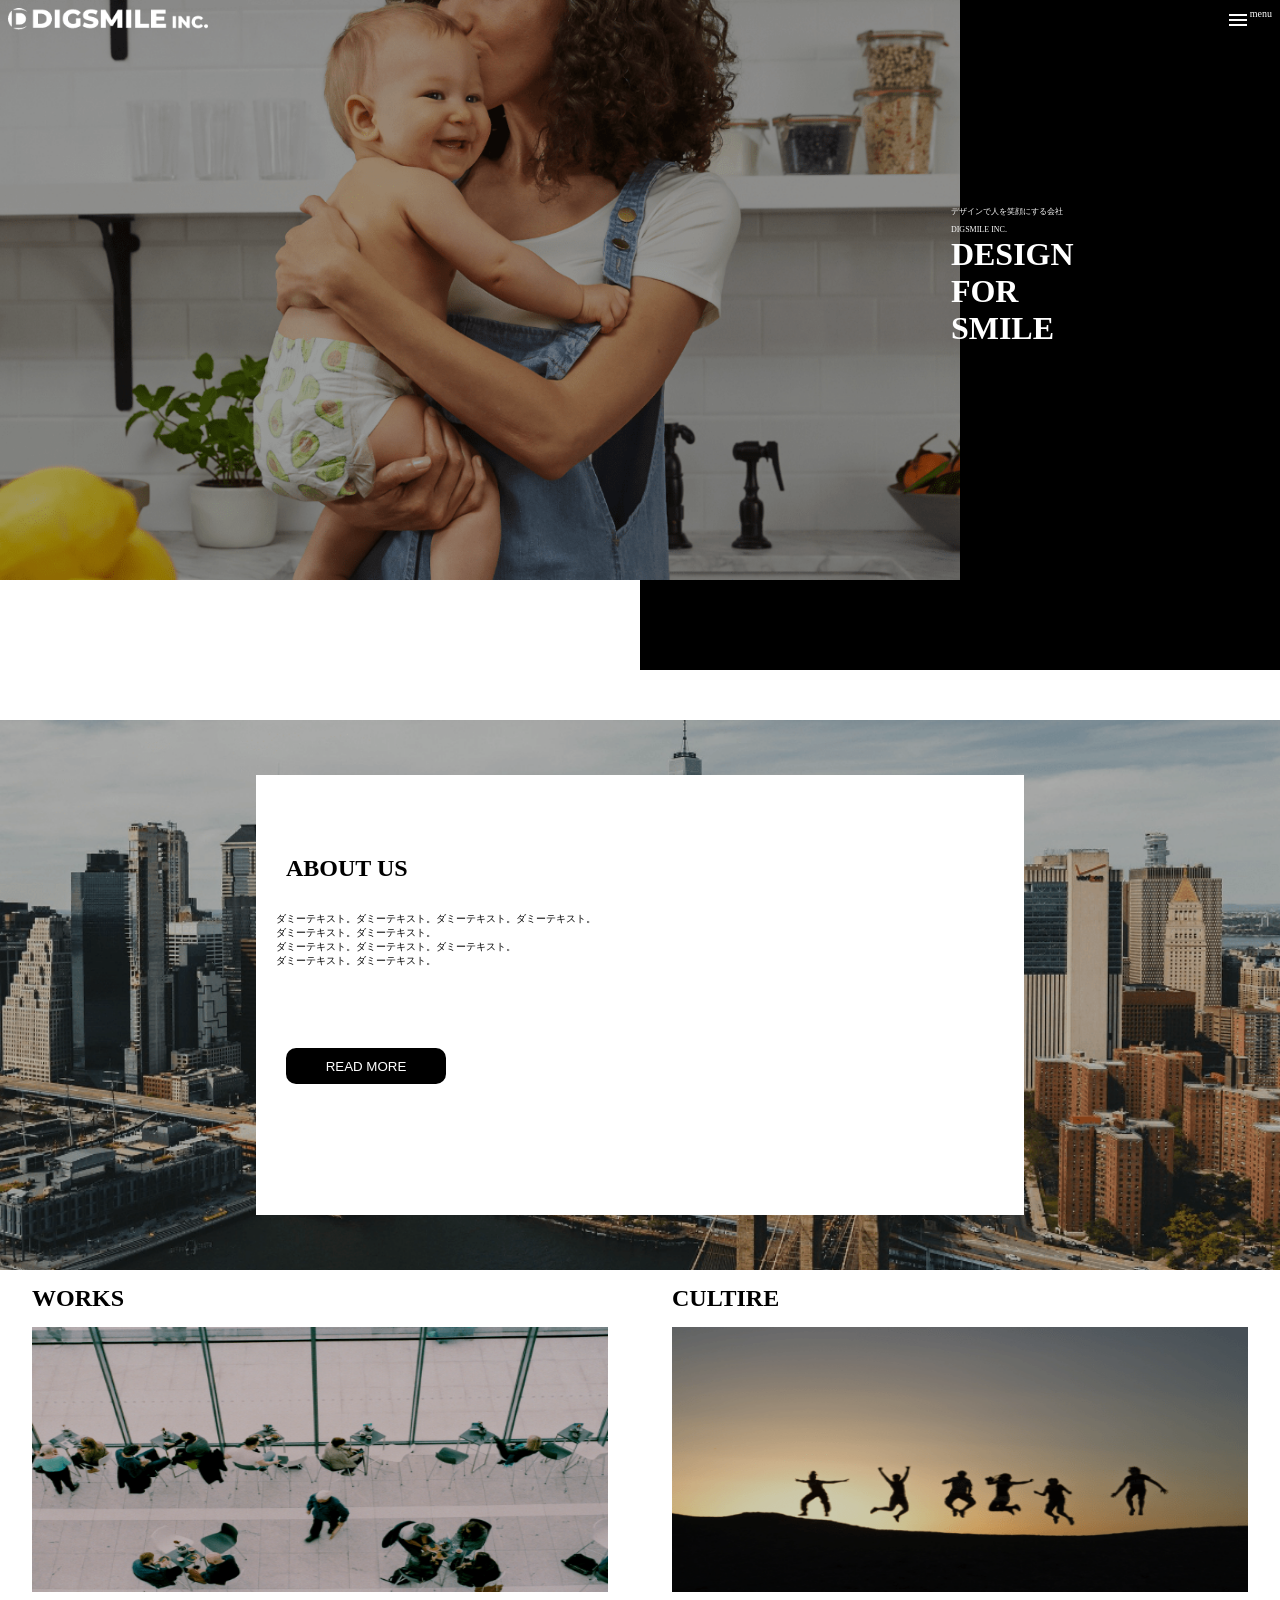
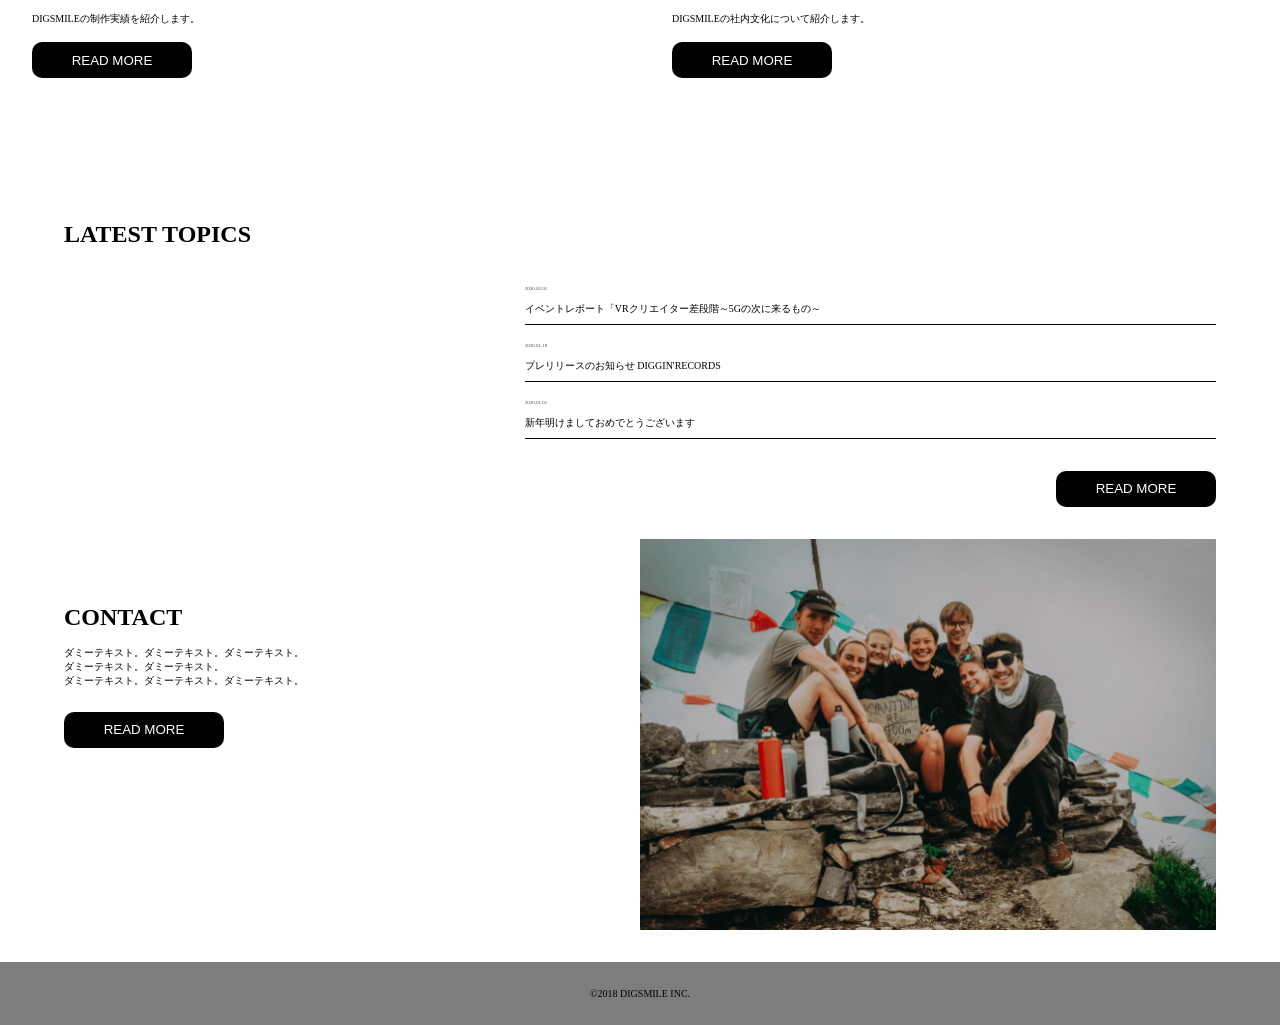
<file: index.html>
<!DOCTYPE html>
<html lang="ja">
  <head>
    <meta charset="utf-8">
    <meta name="viewport" content="width=device-width, initial-scale=1">
    <link href="https://fonts.googleapis.com/icon?family=Material+Icons"
      rel="stylesheet">
    <title>DIGSMILE</title>
    <link rel="stylesheet" href="css/style.css">
  </head>
  <body>
    <div class="header-cover">
      <header>
        <h2><img src="img/site-logo@2x-min.png"></h2>
        <div class="header-title">
          <span>デザインで人を笑顔にする会社<br>DIGSMILE INC.</span>
          <h1>DESIGN<br>FOR<br>SMILE</h1>
        </div>
        <nav>
          <div class="hidden">
            <span class="material-icons" id="close">close</span>
            <ul>
              <li><img src="img/グループ 8@2x.png"></li>
              <li><a href="about.html">ABOUT US</a></li>
              <li><a href="">WORKS</a></li>
              <li><a href="">CULTURE</a></li>
              <li><a href="">TOPICS</a></li>
              <li><a href="contact.html">CONTACT</a></li>
            </ul>
          </div>
          </nav>
      </header>
      <div class="header-menu">
        <span class="material-icons" id="open">menu</span>
        <p>menu</p>
      </div>
    </div>

    <main class="about">
      <div class="waku">
        <h2>ABOUT US</h2>
          <p>ダミーテキスト。ダミーテキスト。ダミーテキスト。ダミーテキスト。<br>ダミーテキスト。ダミーテキスト。<br>ダミーテキスト。ダミーテキスト。ダミーテキスト。<br>ダミーテキスト。ダミーテキスト。</p>
          <button>READ MORE</button>
        </div>
    </main>

    <div class="container">
      <article class="works">
        <h2>WORKS</h2>
        <img src="img/works-img@2x-min.png">
        <p>DIGSMILEの制作実績を紹介します。</p>
        <button>READ MORE</button>
      </article>
      
      <article class="cultire">
        <h2>CULTIRE</h2>
        <img src="img/culture-img@2x-min.png">
        <p>DIGSMILEの社内文化について紹介します。</p>
        <button>READ MORE</button>
      </article>
    </div>
    <script src="js/main.js"></script>

    <section class="topics">
      <h2>LATEST TOPICS</h2>
      <ul>
        <li><time>2020.02.01</time><p>イベントレポート「VRクリエイター差段階～5Gの次に来るもの～</p></li>
        <li><time>2020.01.18</time><p>プレリリースのお知らせ DIGGIN'RECORDS</p></li>
        <li><time>2020.01.01</time><p>新年明けましておめでとうございます</p></li>
      </ul>
      <button>READ MORE</button>
    </section>

    <section class="contact">
      <div class="box1">
        <img src="img/recruit-img@2x-min.png">
      </div>
      <div class="box2">
        <h2>CONTACT</h2>
        <p>ダミーテキスト。ダミーテキスト。ダミーテキスト。<br>ダミーテキスト。ダミーテキスト。<br>
          ダミーテキスト。ダミーテキスト。ダミーテキスト。</p>
          <button>READ MORE</button>
      </div>
    </section>

    <footer class="footer">
        <p>&copy;2018 DIGSMILE INC.</p>
    </footer>
  </body>
</html>
</file>
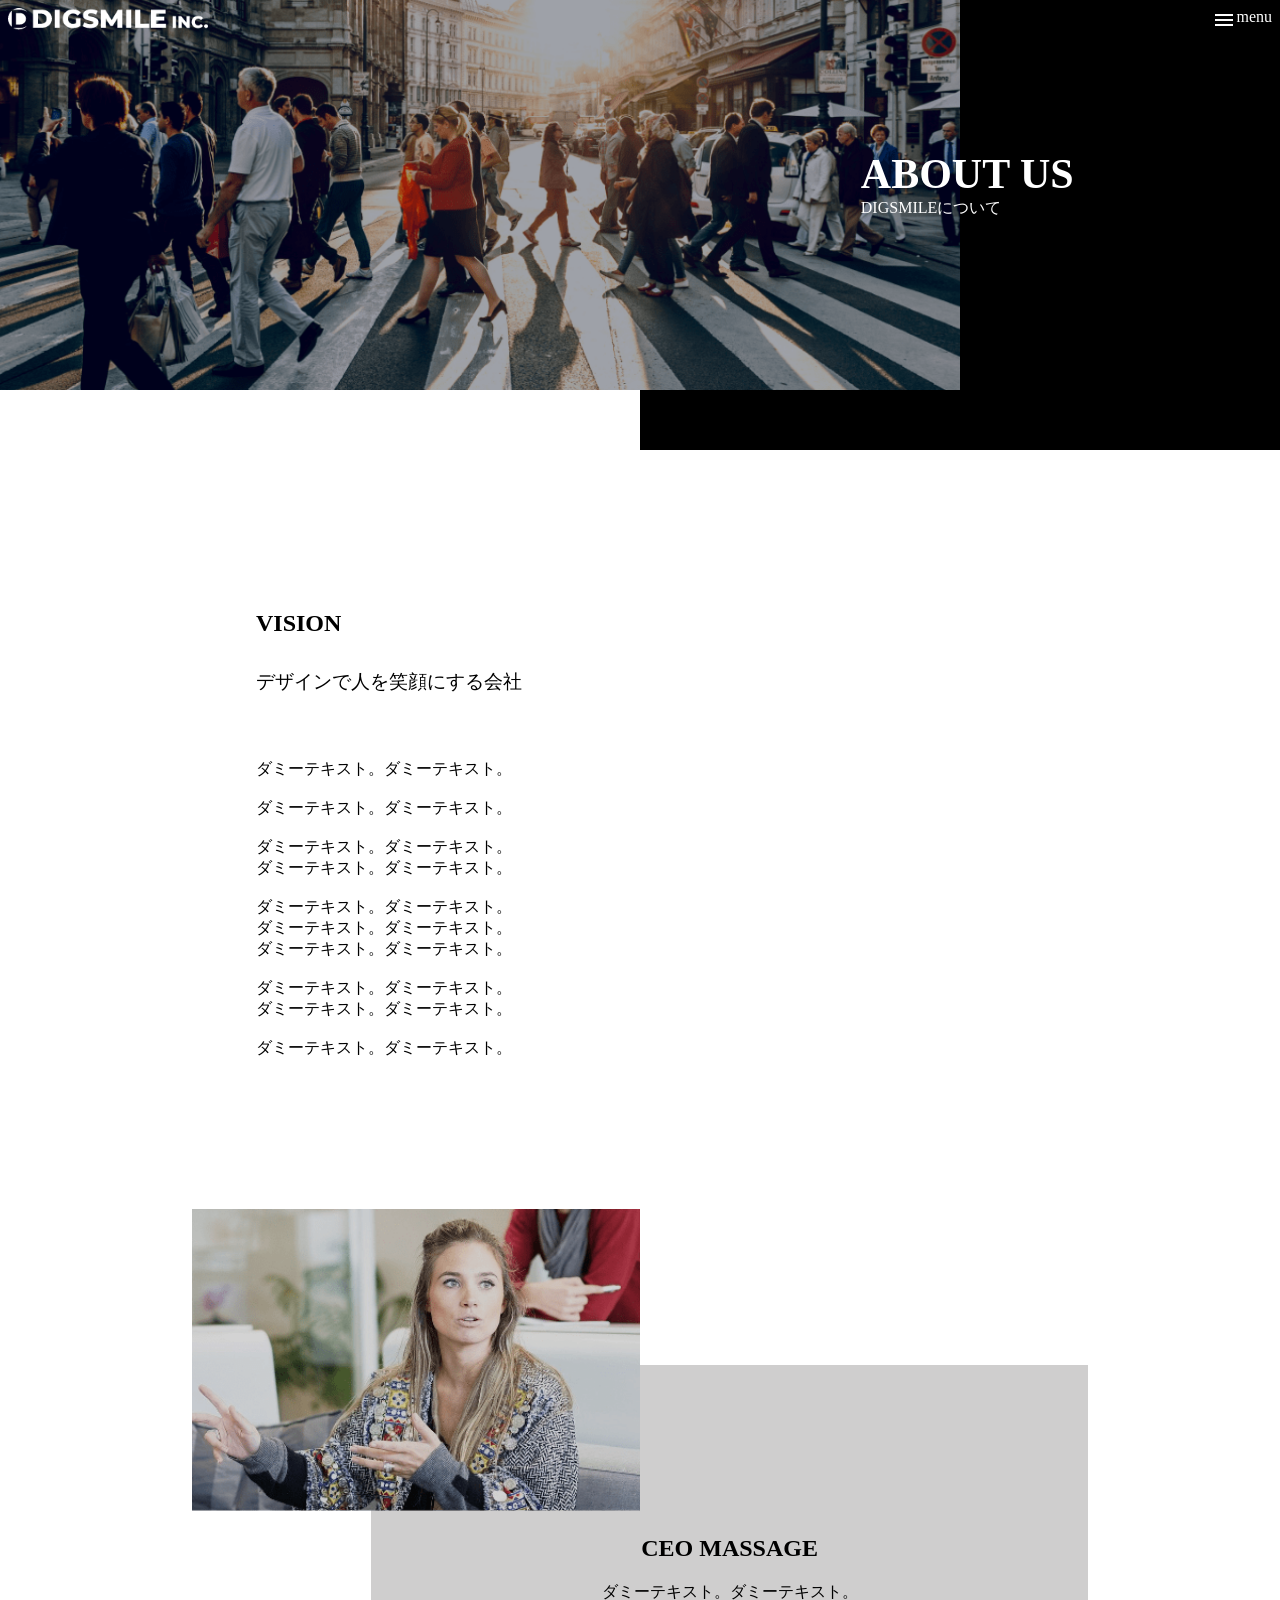
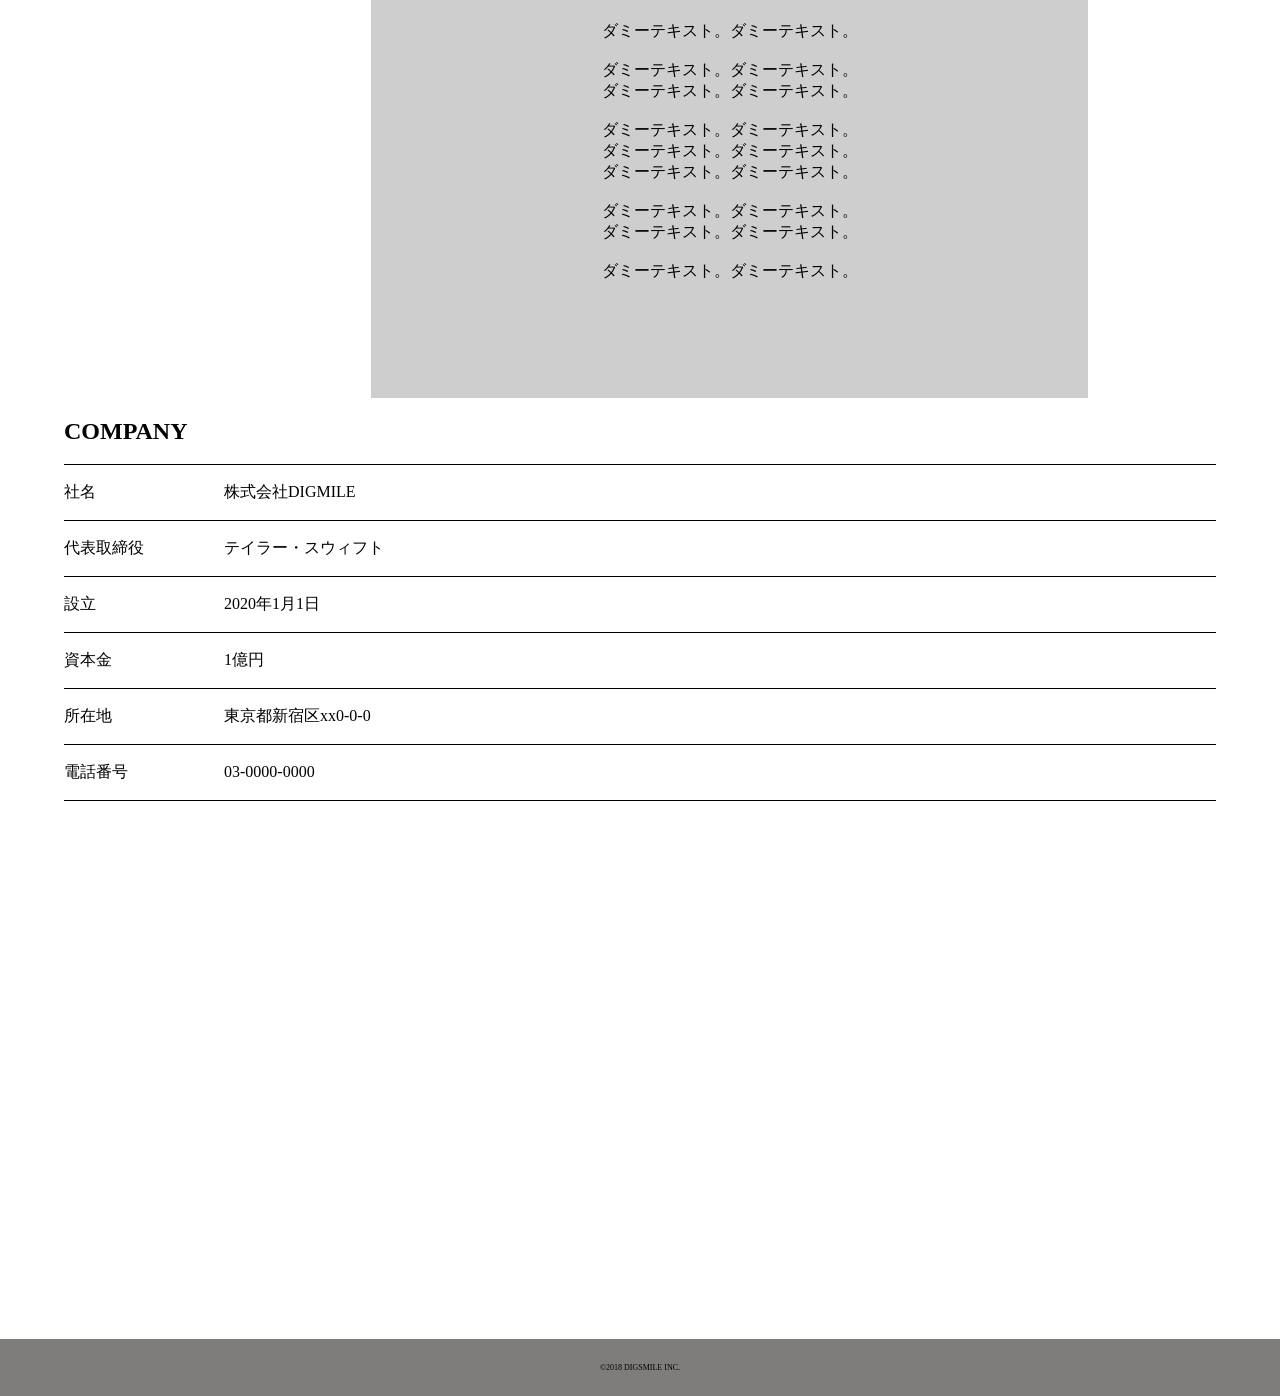
<file: about.html>
<!DOCTYPE html>
<html lang="ja">
  <head>
    <meta charset="utf-8">
    <meta name="viewport" content="width=device-width, initial-scale=1">
    <link href="https://fonts.googleapis.com/icon?family=Material+Icons"
      rel="stylesheet">
    <title>ABOUT US</title>
    <link rel="stylesheet" href="css/about.css">
  </head>

  <body>
    <div class="header-cover">
      <header>
        <h2><img src="img/site-logo@2x-min.png"></h2>
        <div class="header-title">
          <h1>ABOUT US</h1>
          <p>DIGSMILEについて</p>
        </div>
        <nav>
          <div class="hidden">
            <span class="material-icons" id="close">close</span>
            <ul>
              <li><img src="img/グループ 8@2x.png"></li>
              <li><a href="index.html">TOP</a></li>
              <li><a href="">WORKS</a></li>
              <li><a href="">CULTURE</a></li>
              <li><a href="">TOPICS</a></li>
              <li><a href="contact.html">CONTACT</a></li>
            </ul>
          </div>
          </nav>
      </header>
      <div class="header-menu">
        <span class="material-icons" id="open">menu</span>
        <p>menu</p>
      </div>
    </div>

    <section class="vision">
      <h2>VISION</h2>
      <h3>デザインで人を笑顔にする会社</h3>
      <p>ダミーテキスト。ダミーテキスト。<br><br>
        ダミーテキスト。ダミーテキスト。<br><br>
        ダミーテキスト。ダミーテキスト。<br>ダミーテキスト。ダミーテキスト。
        <br><br>ダミーテキスト。ダミーテキスト。<br>ダミーテキスト。ダミーテキスト。<br>ダミーテキスト。ダミーテキスト。<br><br>ダミーテキスト。ダミーテキスト。<br>ダミーテキスト。ダミーテキスト。<br><br>ダミーテキスト。ダミーテキスト。</p>
    </section>

    <section class="message">
      <img src="img/ceo-img@2x-min.png">
      <div class="message-text">
        <h2>CEO MASSAGE</h2>
        <p>ダミーテキスト。ダミーテキスト。<br><br>
          ダミーテキスト。ダミーテキスト。<br><br>
          ダミーテキスト。ダミーテキスト。<br>ダミーテキスト。ダミーテキスト。
          <br><br>ダミーテキスト。ダミーテキスト。<br>ダミーテキスト。ダミーテキスト。<br>ダミーテキスト。ダミーテキスト。<br><br>ダミーテキスト。ダミーテキスト。<br>ダミーテキスト。ダミーテキスト。<br><br>ダミーテキスト。ダミーテキスト。</p>
      </div>
    </section>

    <section class="company">
      <h2>COMPANY</h2>
      <ul>
        <li><span>社名</span><span>株式会社DIGMILE</span></li>
        <li><span>代表取締役</span><span>テイラー・スウィフト</span></li>
        <li><span>設立</span><span>2020年1月1日</span></li>
        <li><span>資本金</span><span>1億円</span></li>
        <li><span>所在地</span><span>東京都新宿区xx0-0-0</span></li>
        <li><span>電話番号</span><span>03-0000-0000</span></li>
      </ul>
      <iframe src="https://www.google.com/maps/embed?pb=!1m18!1m12!1m3!1d6483.495908734897!2d139.745433!3d35.658581000000005!2m3!1f0!2f0!3f0!3m2!1i1024!2i768!4f13.1!3m3!1m2!1s0x0%3A0x481a93f0d2a409dd!2z5p2x5Lqs44K_44Ov44O8!5e0!3m2!1sja!2sjp!4v1615278801875!5m2!1sja!2sjp" width="100%" height="470" style="border:0;" allowfullscreen="" loading="lazy"></iframe>
    </section>

    <footer class="footer">
      <p>&copy;2018 DIGSMILE INC.</p>
  </footer>

  </body>

  <script src="js/main.js"></script>

</html>
</file>
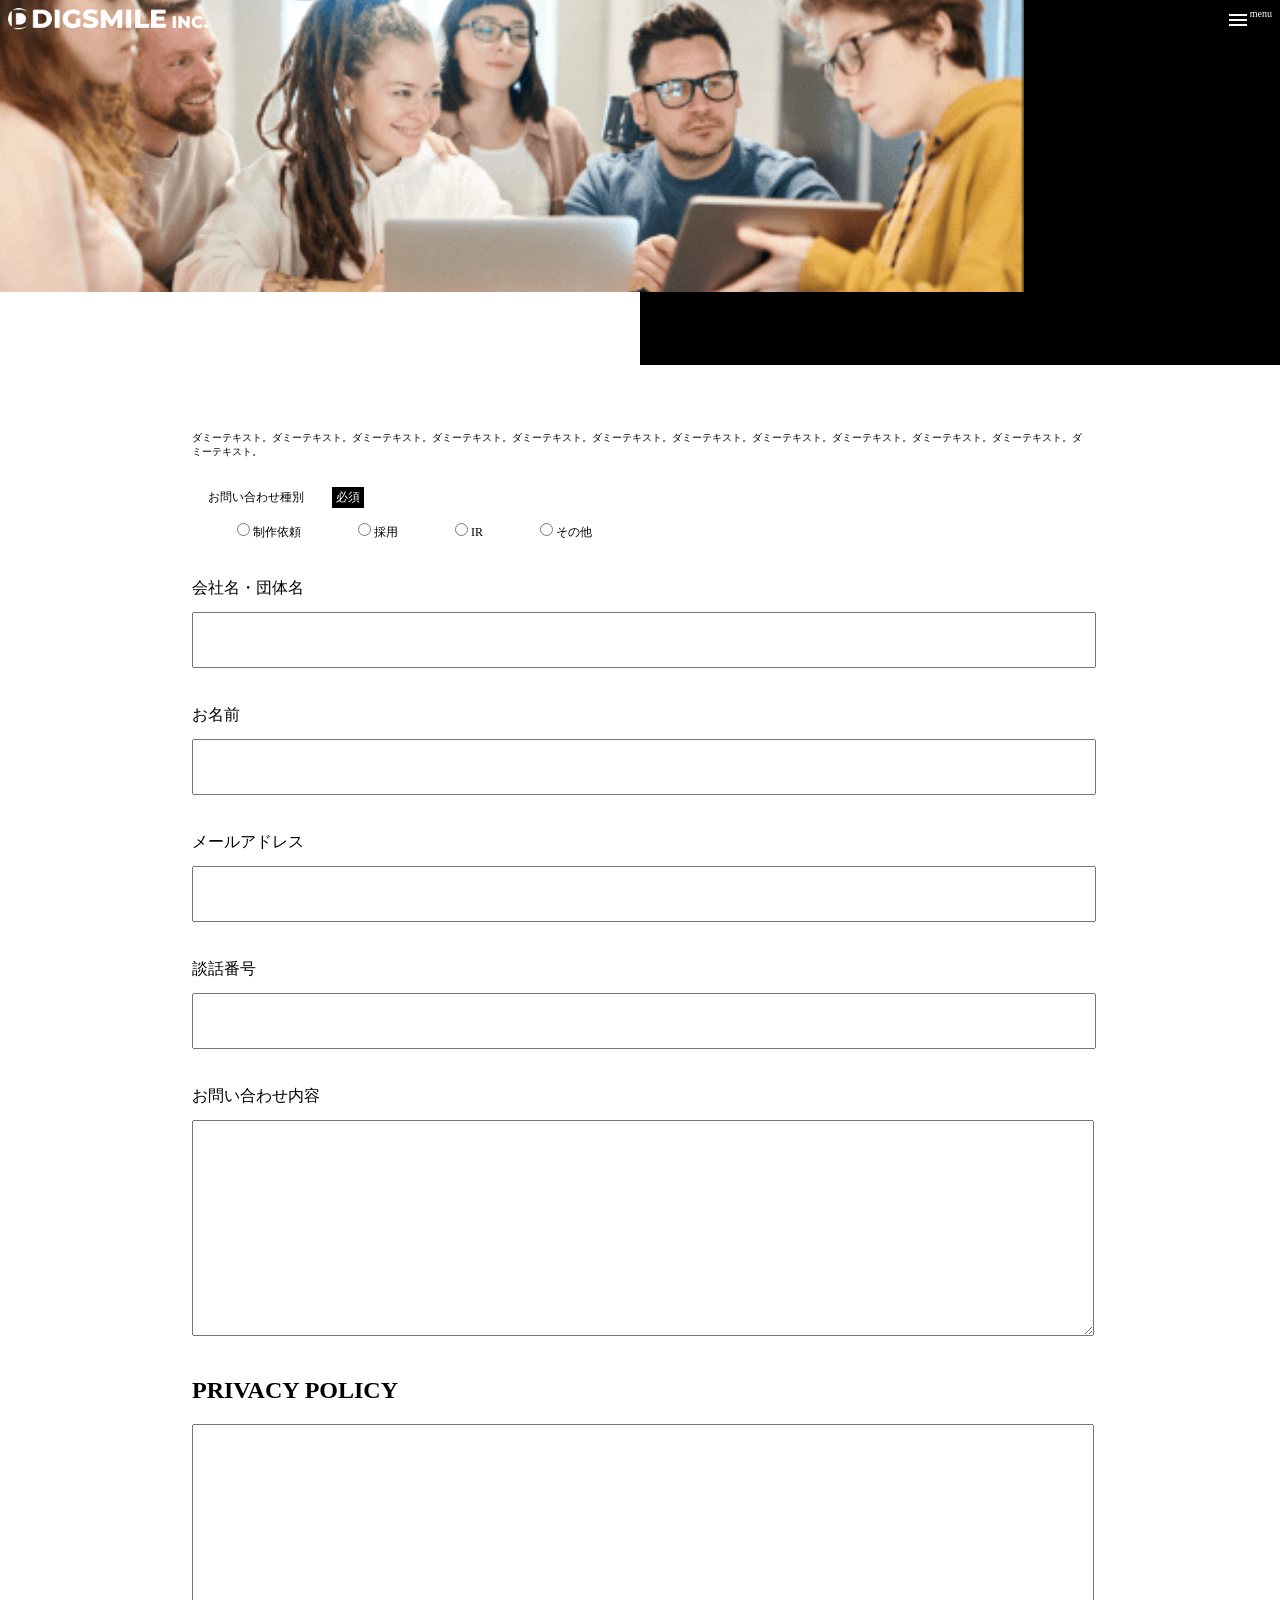
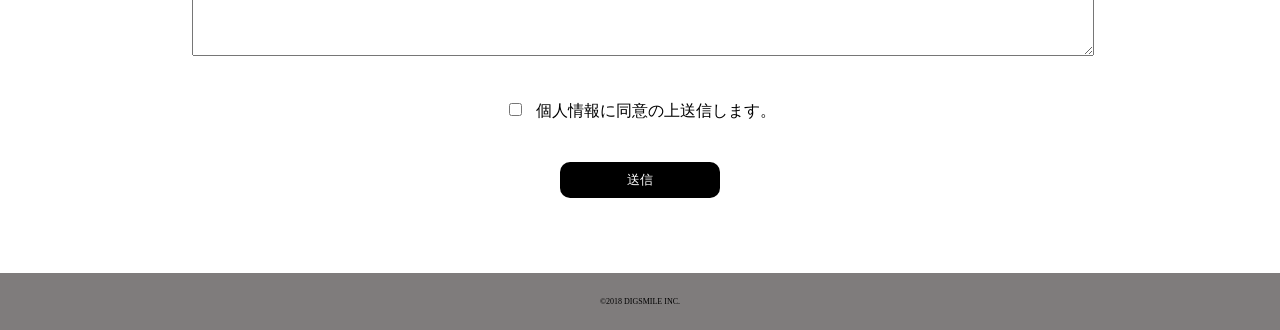
<file: contact.html>
<!DOCTYPE html>
<html lang="ja">
  <head>
    <meta charset="utf-8">
    <meta name="viewport" content="width=device-width, initial-scale=1">
    <link href="https://fonts.googleapis.com/icon?family=Material+Icons"
      rel="stylesheet">
    <title>DIGSMILE</title>
    <link rel="stylesheet" href="css/contact.css">
  </head>
  <body>
    <div class="header-cover">
      <header>
        <h2><img src="img/site-logo@2x-min.png"></h2>
        <div class="header-title">
          <!-- <span>デザインで人を笑顔にする会社<br>DIGSMILE INC.</span>
          <h1>DESIGN<br>FOR<br>SMILE</h1> -->
        </div>
        <nav>
          <div class="hidden">
            <span class="material-icons" id="close">close</span>
            <ul>
              <li><img src="img/グループ 8@2x.png"></li>
              <li><a href="index.html">TOP</a></li>
              <li><a href="about.html">ABOUT US</a></li>
              <li><a href="">WORKS</a></li>
              <li><a href="">CULTURE</a></li>
              <li><a href="#">TOPICS</a></li>
            </ul>
          </div>
          </nav>
      </header>
      <div class="header-menu">
        <span class="material-icons" id="open">menu</span>
        <p>menu</p>
      </div>
    </div>

    <section class="contact-text">
      <p>ダミーテキスト。ダミーテキスト。ダミーテキスト。ダミーテキスト。ダミーテキスト。ダミーテキスト。ダミーテキスト。ダミーテキスト。ダミーテキスト。ダミーテキスト。ダミーテキスト。ダミーテキスト。</p>
    </section>

    <section class="contact-form">
      <span>お問い合わせ種別</span><span class="form-text">必須</span>
      <form>
        <ul>
          <li><input type="radio" name="ir">制作依頼</li>
          <li><input type="radio" name="ir">採用</li>
          <li><input type="radio" name="ir">IR</li>
          <li><input type="radio" name="ir">その他</li>
        </ul>
      </form>
    </section>

    <section class="contact-dd">
      <dl>
        <dt>会社名・団体名</dt>
        <dd><input type="text"></dd>
        <dt>お名前</dt>
        <dd><input type="text"></dd>
        <dt>メールアドレス</dt>
        <dd><input type="text"></dd>
        <dt>談話番号</dt>
        <dd><input type="text"></dd>
        <dt>お問い合わせ内容</dt>
        <dd><textarea></textarea></dd>
      </dl>
    </section>

    <section class="contact-policy">
      <h2>PRIVACY POLICY</h2>
      <textarea></textarea>
      <div class="contact-label">
        <label><input type="checkbox">個人情報に同意の上送信します。</label>
      </div>
      <div class="contact-button">
        <button>送信</button>
      </div>
    </section>

    <footer class="footer">
      <p>&copy;2018 DIGSMILE INC.</p>
    </footer>

    <script src="js/main.js"></script>
  </body>
</html>
</file>
<file: css/style.css>
body{
  margin: 0;
}

ul{
  list-style: none;
  margin: 0;
}

img{
  width: 100%;
  height: 100%;
}

time{
  font-size: 5px;
  opacity: 0.7;
}

p{
  font-size: 10px;
}

a{
  text-decoration: none;
  color: white;
}

.header-cover{
  background: linear-gradient(90deg,white 35%,black 35%);
  height: 670px;
  margin-bottom: 50px;
}

/* header */

header{
  background-image: url(../img/kv-img@2x-min.png);
  background-size: cover;
  background-position: center;
  height: 580px;
  width: 80%;
}

header h2{
  margin: 0;
  padding: 8px;
}

header h2 img{
  width: 200px;
}

.header-menu{
  position: absolute;
  top: 0;
  right: 0;
  color: white;
  display: flex;
  padding: 8px 0;
  padding-right: 8px;
}

.header-menu p{
  margin: 0;
}

.header-menu #open{
  cursor: pointer;
}

.header-title{
  position: absolute;
  top: 200px;
  right: 40px;
  color: white;
}

.header-title span{
  font-size: 8px;
}

.header-title h1{
  margin: 0;
}

button{
  height: 36px;
  width: 160px;
  cursor: pointer;
  color: white;
  background: black;
  border: none;
  border-radius: 10px;
}

button:hover{
  opacity: 0.8;
}

/* nav メニュー */

.hidden li{
  padding-bottom: 16px;
}

.hidden{
  padding-left: 0;
  padding: 50px 50px;
  position: fixed;
  top: 0;
  right: -250px;
  background: rgba(75, 75, 75, 0.9);
  transition: transform  .4s;
}

.hidden.back{
  transform: translate(-250px, 0);
}

.header-menu.none{
  display: none;
}

.hidden #close{
  position: absolute;
  top: 0;
  left: 0;
  cursor: pointer;
  color: white;
  padding: 8px;
}

/* ABOUT */

main{
  z-index: 0;
  background-image: url(../img/about-img@2x-min.png);
  background-size: cover;
  background-position: center;
  height: 550px;
  width: 100%;
}

main .waku{
  z-index: 1;
  background-color: white;
  height: 440px;
  width: 90%;
  margin-left: 5%;
  position: relative;
  top: 55px;
}

.waku h2{
  margin: 0;
  padding-top: 80px;
  padding-bottom: 30px;
  padding-left: 30px;
}

.waku p{
  margin: 0;
  padding: 0 20px 80px 20px;
}

.waku button{
  margin-left: 30px;
}

/* WORKS */

.works{
  width: 90%;
  margin-left: 5%;
}

.works h2{
  margin: 0;
  padding: 15px 0;
}

.works p{
  margin: 0;
  padding: 16px 0;
}

/* CULTIRE */

.cultire{
  width: 90%;
  margin-left: 5%;
}

.cultire h2{
  margin: 0;
  padding: 15px 0;
}

.cultire p{
  margin: 0;
  padding: 16px 0;
}

/* TOPICS */

.topics{
  width: 90%;
  margin-left: 5%;
}

.topics ul{
  padding-left: 0;
}

.topics li{
  border-bottom: solid 1px;
  padding-top: 8px;
  padding-bottom: 8px;
}

.topics p{
  margin: 0;
  padding-top: 8px;
}

.topics button{
  margin-top: 32px;
  margin-bottom: 32px;
}

/* CONTACT */

.contact{
  width: 90%;
  margin-left: 5%;
}

.contact h2{
  margin: 0;
  padding: 15px 0;
}

.contact p{
  margin: 0;
  margin-bottom: 24px;
}

/* FOOTER */

.footer{
  background: rgba(114, 110, 110, 0.9);
  padding: 16px;
  margin-top: 32px;
}

.footer p{
  text-align: center;
}

/* device-pc */

@media screen and (min-width: 600px){

  /* pc-header */

  .header-cover{
    background: linear-gradient(90deg,white 0,white 50%,black 50%,black 100%);
  }

  header{
    width: 75%;
  }

  /*pc- nav */

  .hidden{
    padding-left: 0;
    padding: 100px 100px;
    position: fixed;
    top: 0;
    right: -325px;
    background: rgba(75, 75, 75, 0.9);
    transition: transform  .4s;
  }

  .header-title{
    margin-right: 13%;
  }
  
  .hidden.back{
    transform: translate(-325px, 0);
  }

  /* pc-main */

  main .waku{
    width: 60%;
    margin-left: 20%;
  }

  /* pc-works&cultire */

  .container{
    display: grid;

    grid-template-columns: 50% 50%;
    grid-template-rows: 50% 50%;
  }

  /* pc-topics */

  .topics ul{
    width: 60%;
    margin-left: auto;
  }

  .topics button{
    float: right;
  }

  /* pc-contact */

  .contact{
    display: grid;

    grid-template-columns: 50% 50%;
    grid-template-rows: 100% 100%;
  }

  .contact .box2{
    grid-row: 1;
    padding-top: 50px;
  }
}
</file>
<file: css/about.css>
body{
  margin: 0;
}

ul{
  list-style: none;
  margin: 0;
}

img{
  width: 100%;
  height: 100%;
}

time{
  font-size: 5px;
  opacity: 0.7;
}

a{
  text-decoration: none;
  color: white;
}

.header-cover{
  background: linear-gradient(90deg,white 50%,black 50%);
  height: 450px;
  margin-bottom: 50px;
}

/* header */

header{
  background-image: url(../img/heading-img@2x-min.png);
  background-size: cover;
  background-position: center;
  height: 390px;
  width: 80%;
}

header h2{
  margin: 0;
  padding: 8px;
}

header h2 img{
  width: 200px;
}

.header-menu{
  position: absolute;
  top: 0;
  right: 0;
  color: white;
  display: flex;
  padding: 8px 0;
  padding-right: 8px;
}

.header-menu p{
  margin: 0;

}

.header-menu #open{
  cursor: pointer;
}

.header-title{
  position: absolute;
  top: 150px;
  right: 40px;
  color: white;
}

.header-title p{
  margin: 0;
}

.header-title h1{
  margin: 0;
  font-size: 42px;
}

button{
  height: 36px;
  width: 160px;
  cursor: pointer;
  color: white;
  background: black;
  border: none;
  border-radius: 10px;
}

button:hover{
  opacity: 0.8;
}

/* nav メニュー */

.hidden li{
  padding-bottom: 16px;
}

.hidden{
  padding-left: 0;
  padding: 50px 50px;
  position: fixed;
  top: 0;
  right: -250px;
  background: rgba(75, 75, 75, 0.9);
  transition: transform  .4s;
}

.hidden.back{
  transform: translate(-250px, 0);
}

.header-menu.none{
  display: none;
}

.hidden #close{
  position: absolute;
  top: 0;
  left: 0;
  cursor: pointer;
  color: white;
  padding: 8px;
}

/* VISION */

.vision{
  width: 90%;
  margin-left: 5%;
}

.vision h2{
  margin: 0;
  padding: 32px 0;
}

.vision h3{
  font-weight: normal;
  margin: 0;
  padding-bottom: 64px;
}

.vision p{
  margin: 0;
  
}

/* MESSAGE */

.message img{
  width: 90%;
  position: relative;
  top: 150px;
}

.message-text{
  padding: 150px 0 100px 0;
  width: 90%;
  margin-left: 5%;
  background: rgba(202, 201, 201, 0.897);
}

.message-text h2{
  text-align: center;
}

.message-text p{
  text-align: center;
}

/* COMPANY */

.company{
  width: 90%;
  margin-left: 5%;
}

.company ul{
  padding-left: 0;
  border-bottom: solid 1px;
  margin-bottom: 32px;
}

.company li{
  border-top: solid 1px;
}

.company span{
  display: inline-block;
  width: 160px;
  padding: 8px 0;
}

.company img{
  width: 100%;
  height: 100%;
}

/* FOOTER */

.footer{
  background: rgba(114, 110, 110, 0.9);
  padding: 16px;
  margin-top: 32px;
}

.footer p{
  text-align: center;
  font-size: 8px;
}

/* device-pc */

@media screen and (min-width: 600px){
  /* pc-header */

  header{
    width: 75%;
  }

  /*pc- nav */

  .hidden{
    padding-left: 0;
    padding: 100px 100px;
    position: fixed;
    top: 0;
    right: -325px;
    background: rgba(75, 75, 75, 0.9);
    transition: transform  .4s;
  }

  .header-title{
    margin-right: 13%;
  }
  
  .hidden.back{
    transform: translate(-325px, 0);
  }

  /* pc-vision */

  .vision{
    width: 60%;
    margin-left: 20%;
    margin-top: 10%;
  }

  /* pc-message */

  .message{
    width: 70%;
    margin-left: 15%;
  }

  .message img{
    width: 50%;
  }

  .message-text{
    width: 80%;
    margin-left: 20%;
  }

  .company span{
    padding: 17px 0;
  }
}
</file>
<file: css/contact.css>
body{
  margin: 0;
}

ul{
  list-style: none;
  margin: 0;
}

img{
  width: 100%;
  height: 100%;
}

time{
  font-size: 5px;
  opacity: 0.7;
}

p{
  font-size: 10px;
}

a{
  text-decoration: none;
  color: white;
}

.header-cover{
  background: linear-gradient(90deg,white 50%,black 50%);
  height: 365px;
  margin-bottom: 50px;
}

/* header */

header{
  background-image: url(../img/スクロールグループ\ 1@2x-min.png);
  background-size: cover;
  background-position: 70% 50%;
  width: 80%;
  height: 80%;
}

header h2{
  margin: 0;
  padding: 8px;
}

header h2 img{
  width: 200px;
}

.header-menu{
  position: absolute;
  top: 0;
  right: 0;
  color: white;
  display: flex;
  padding: 8px 0;
  padding-right: 8px;
}

.header-menu p{
  margin: 0;
}

.header-menu #open{
  cursor: pointer;
}

.header-title{
  position: absolute;
  top: 200px;
  right: 40px;
  color: white;
}

.header-title span{
  font-size: 8px;
}

.header-title h1{
  margin: 0;
}

button{
  height: 36px;
  width: 160px;
  cursor: pointer;
  color: white;
  background: black;
  border: none;
  border-radius: 10px;
}

button:hover{
  opacity: 0.8;
}

/* nav メニュー */

.hidden li{
  padding-bottom: 16px;
}

.hidden{
  padding-left: 0;
  padding: 50px 50px;
  position: fixed;
  top: 0;
  right: -250px;
  background: rgba(75, 75, 75, 0.9);
  transition: transform  .4s;
}

.hidden.back{
  transform: translate(-250px, 0);
}

.header-menu.none{
  display: none;
}

.hidden #close{
  position: absolute;
  top: 0;
  left: 0;
  cursor: pointer;
  color: white;
  padding: 8px;
}

/* contact-text */

.contact-text{
  width: 90%;
  margin-left: 5%;
}

.contact-text p{
  margin: 0;
  padding: 16px 0;
}

/* contact-form */

.contact-form span{
  display: inline-block;
  font-size: 12px;
  margin: 12px 12px;
  padding: 2px 4px;
}

.contact-form li{
  font-size: 12px;
  padding-bottom: 14px;
}

.contact-form ul{
  margin-bottom: 23px;
}

.form-text{
  color: white;
  background: black;
}

/* CONTACTお問い合わせ */

.contact-dd{
  width: 90%;
  margin-left: 5%;
}

.contact-dd dd{
  margin: 0;
  margin-bottom: 37px;
}

.contact-dd input{
  width: 100%;
  height: 50px;
}

.contact-dd dt{
  margin-bottom: 13px;
}

.contact-dd textarea{
  width: 100%;
  height: 210px;
}

/* PRIVACY POLICY */

.contact-policy{
  width: 90%;
  margin-left: 5%;
}

.contact-policy textarea{
  width: 100%;
  height: 226px;
  margin-bottom: 40px;
}

.contact-policy input{
  margin-right: 14px;
}

.contact-button{
  text-align: center;
  margin-top: 40px;
  margin-bottom: 75px;
}

.contact-button button{
  width: 160px;
  height: 36px;
  color: white;
  background: black;
}

/* FOOTER */

.footer{
  background: rgba(114, 110, 110, 0.9);
  padding: 16px;
  margin-top: 32px;
}

.footer p{
  text-align: center;
  font-size: 8px;
}

@media screen and (min-width: 600px){
  
  /*pc- nav */

  .hidden{
    padding-left: 0;
    padding: 100px 100px;
    position: fixed;
    top: 0;
    right: -325px;
    background: rgba(75, 75, 75, 0.9);
    transition: transform  .4s;
  }

  .header-title{
    margin-right: 13%;
  }
  
  .hidden.back{
    transform: translate(-325px, 0);
  }

  /* pc-contact-text */

  .contact-text{
    width: 70%;
    margin-left: 15%;
  }

  /* pc-contact-form */

  .contact-form{
    width: 70%;
    margin-left: 15%;
  }

  .contact-form ul{
    display: flex;
  }

  .contact-form li{
    padding-right: 52px;
  }

  /* pc-contact-dd */

  .contact-dd{
    width: 70%;
    margin-left: 15%;
  }

  /* pc-contact-policy */

  .contact-policy{
    width: 70%;
    margin-left: 15%;
  }

  .contact-label{
    text-align: center;
  }

}
</file>
